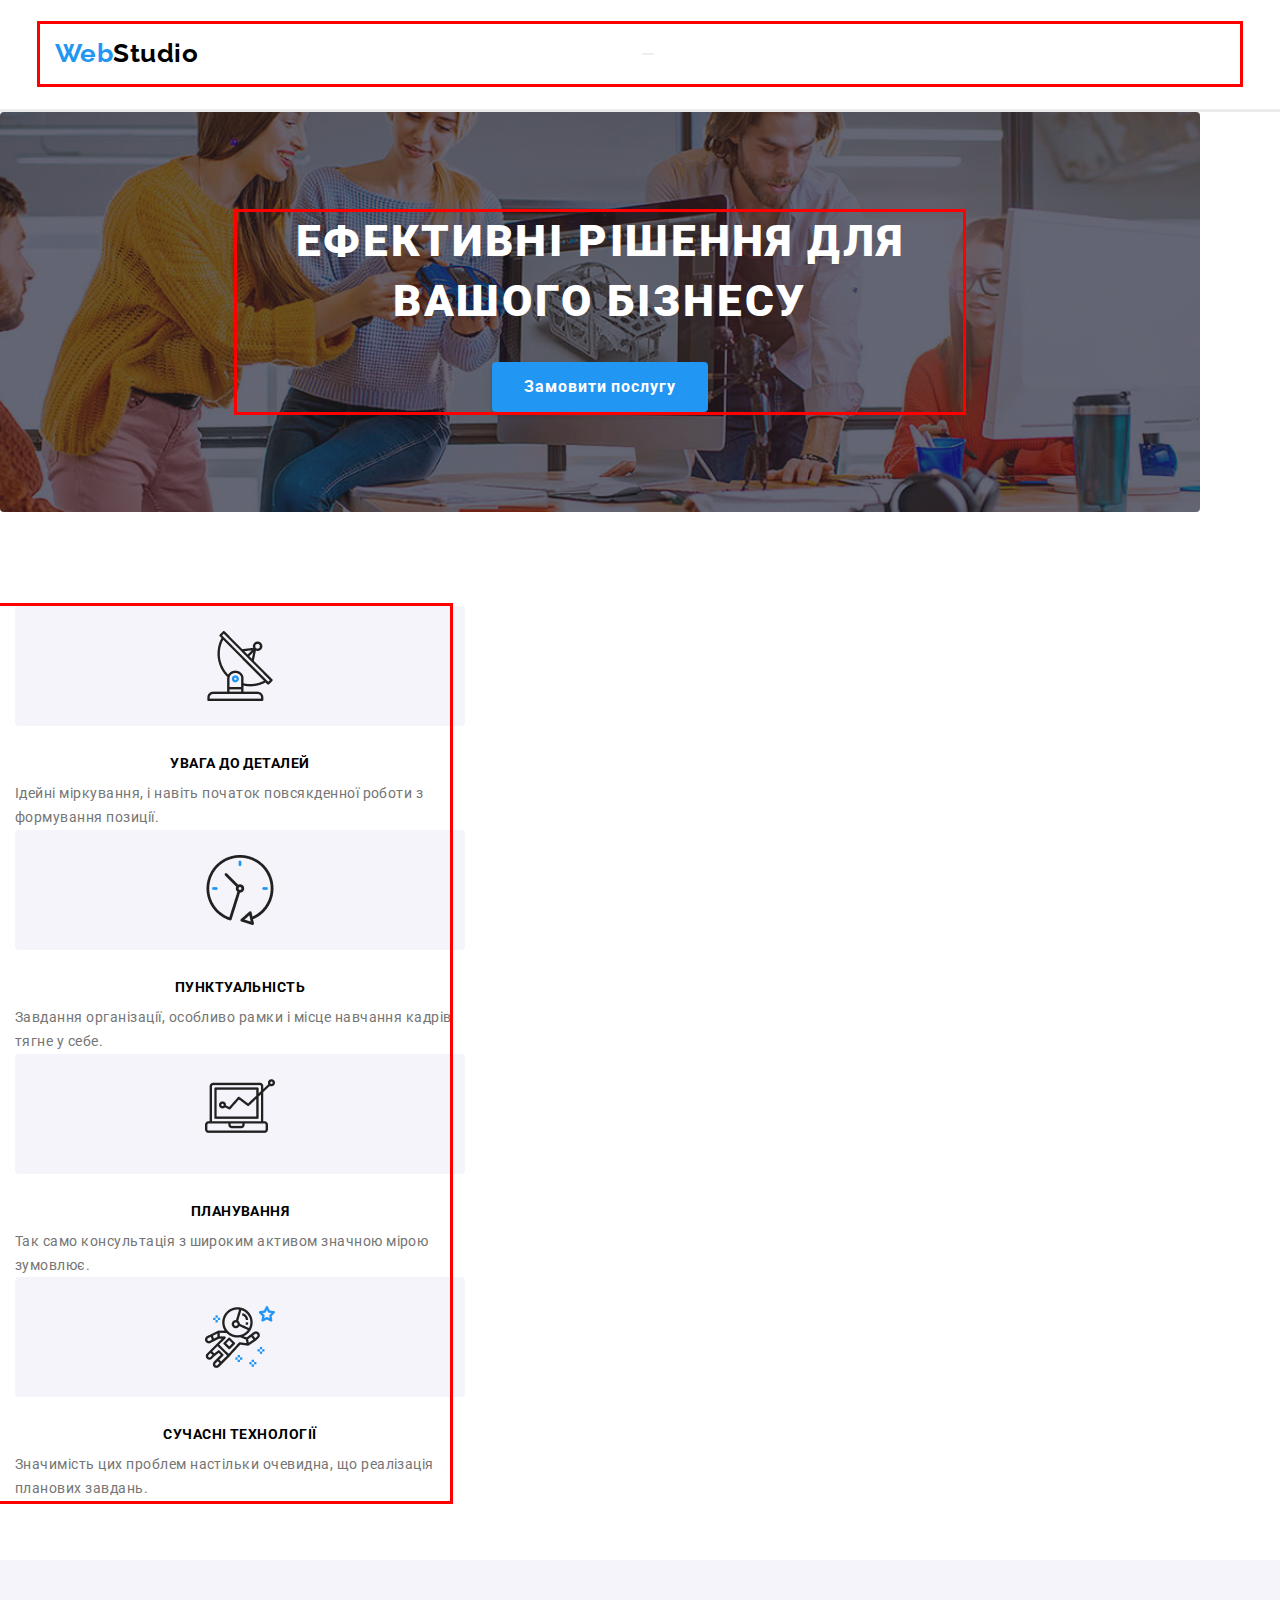
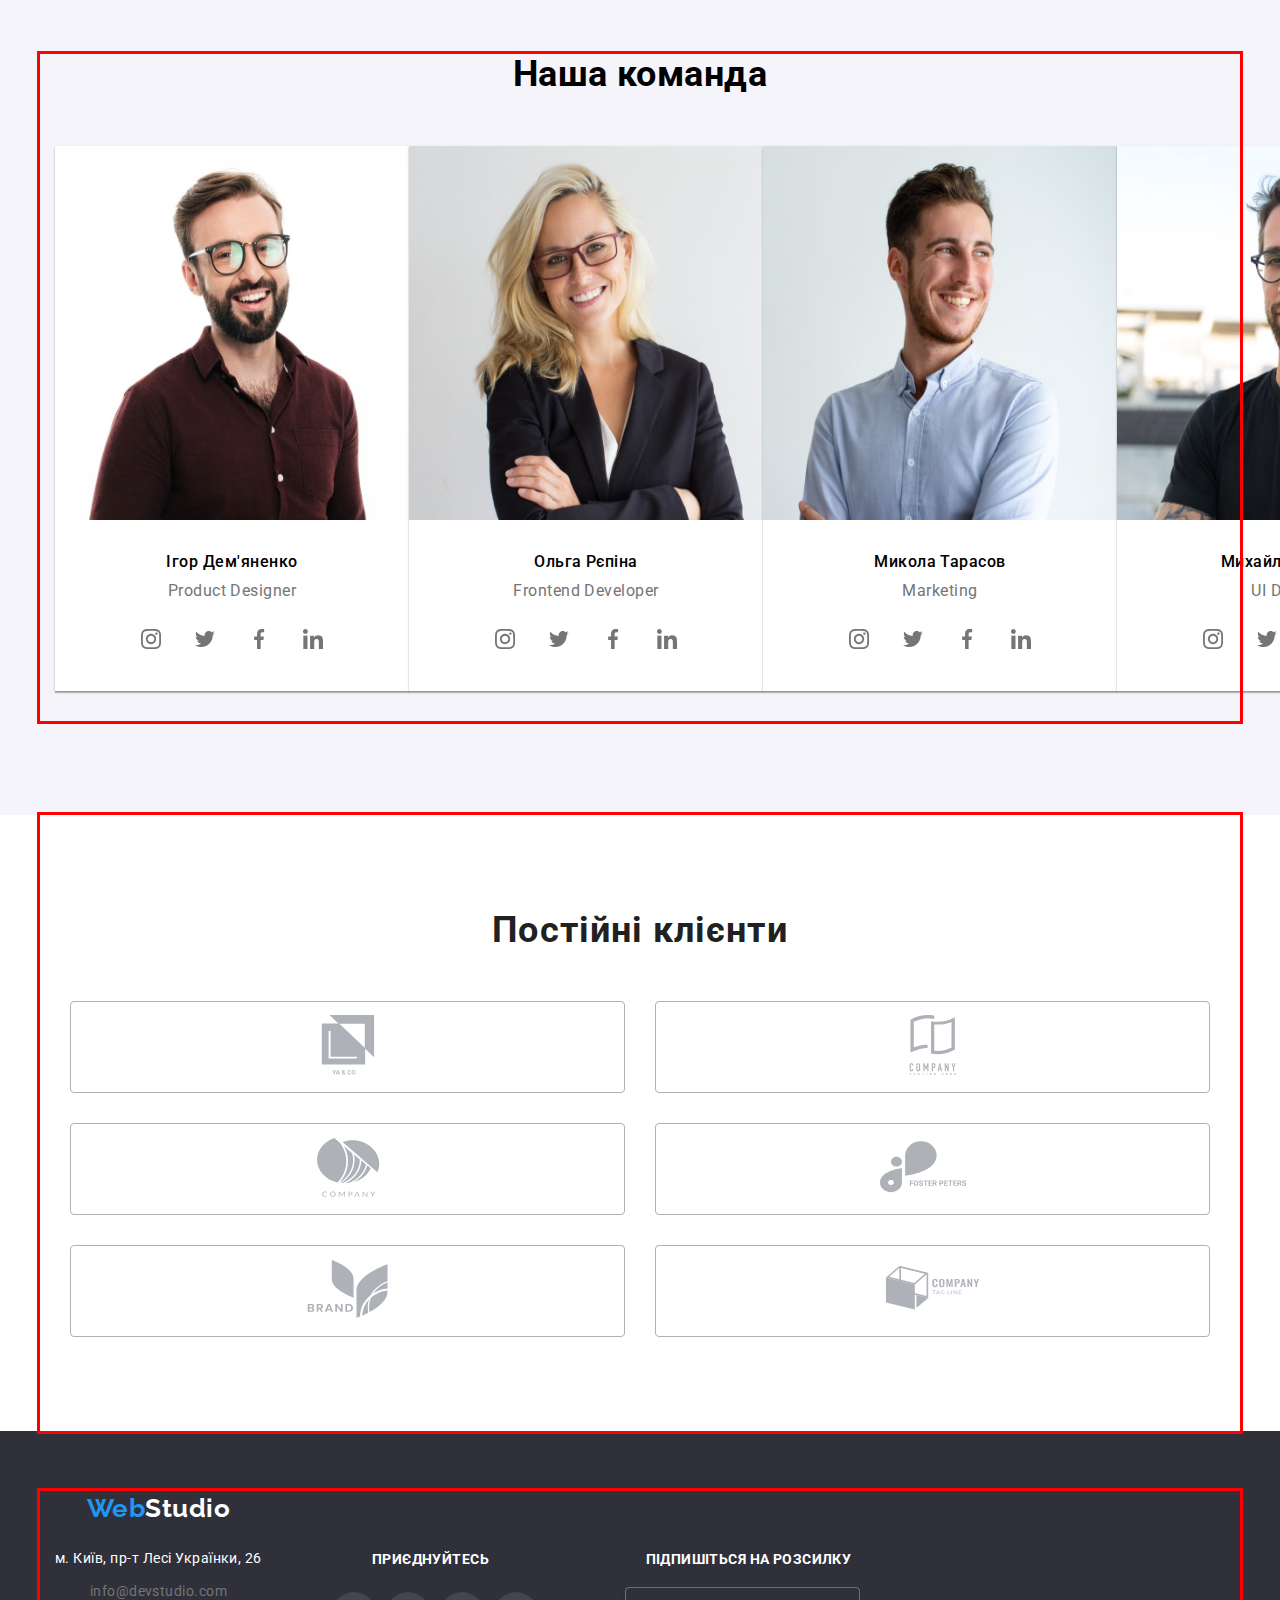
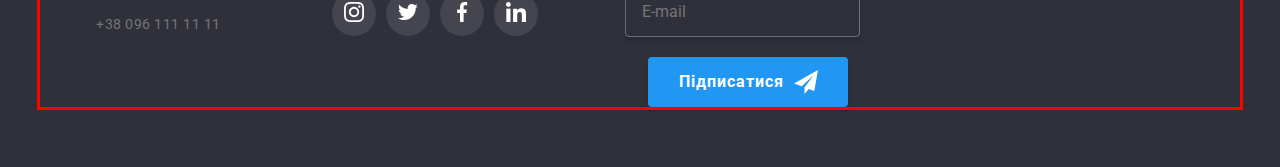
<file: index.html>
<!DOCTYPE html>
<html lang="en">
  <head>
    <meta charset="UTF-8" />
    <meta name="viewport" content="width=device-width, initial-scale=1.0" />
    <title>Studio</title>
    <!--text-->
    <link rel="preconnect" href="https://fonts.googleapis.com" />
    <link rel="preconnect" href="https://fonts.gstatic.com" crossorigin />
    <link
      href="https://fonts.googleapis.com/css2?family=Raleway:wght@700&family=Roboto:wght@400;500;700;900&display=swap"
      rel="stylesheet"
    />

    <link
      rel="stylesheet"
      href="https://cdnjs.cloudflare.com/ajax/libs/modern-normalize/2.0.0/modern-normalize.min.css"
    />

    <link rel="stylesheet" href="./css/index.min.css" />
  </head>
  <body>
    <div class="welcome-box">
      <h1 class="welcome-box__title">welcome to</h1>
      <span class="welcome-box__title1">Web</span
      ><span class="welcome-box__title2">Studio</span>
    </div>
    <!--header-->
    <header>
      <section class="header">
        <div class="container header__container">
          <a href="./index.html"
            ><span class="header__title1">Web</span
            ><span class="header__title2">Studio</span></a
          >
          <div class="header__invisible-box">
            <nav class="header__navigation">
              <ul class="header__list">
                <li class="header__item">
                  <a href="./index.html" class="header__link header__deletion">
                    Студія
                  </a>
                </li>
                <li class="header-item">
                  <a
                    href="./portfolio.html"
                    class="header__link header__deletion"
                  >
                    Портфоліо
                  </a>
                </li>
                <li class="header-item">
                  <a href="" class="header__link header__deletion">
                    Контакти
                  </a>
                </li>
              </ul>
            </nav>
            <ul class="header__list">
              <li class="header__item header__contact header__deletion">
                <svg class="header__pictures header__picture">
                  <use href="./symbol-defs.svg#icon-e-mail-icon"></use>
                </svg>
                <a href="mailto:info@devstudio.com" class="header__contact"
                  >info@devstudio.com</a
                >
              </li>
              <li class="header__item header__contact header__deletion">
                <svg class="header__pictures">
                  <use href="./symbol-defs.svg#icon-smartphone"></use>
                </svg>
                <a href="tel:+380961111111" class="header__contact"
                  >+38 096 111 11 11</a
                >
              </li>
              
            </ul>
          </div>
          <button class="header__button">
          <svg class="header__burger-menu">
            <use href="./symbol-defs.svg#icon-burger-menu"></use>
          </svg>
        </button>
        </div>
      </section>
    </header>
    <!--about-->
    <main>
      <section class="about" id="home">
        <div class="about__container">
          <div class="container">
            <h2 class="about__title">Ефективні рішення для вашого бізнесу</h2>
            <button type="button" class="about__button" data-modal-open>
              Замовити послугу
            </button>
          </div>
        </div>
      </section>
      <!--main-->
      <section class="main">
        <div class="container">
          <ul class="main__list">
            <li class="main__item">
              <article class="main__article">
                <h3 class="main__title">УВАГА ДО ДЕТАЛЕЙ</h3>
                <p class="main__text">
                  Ідейні міркування, і навіть початок повсякденної роботи з
                  формування позиції.
                </p>
              </article>
            </li>
            <li class="main__item">
              <article class="main__article">
                <h3 class="main__title">ПУНКТУАЛЬНІСТЬ</h3>
                <p class="main__text">
                  Завдання організації, особливо рамки і місце навчання кадрів
                  тягне у себе.
                </p>
              </article>
            </li>
            <li class="main__item">
              <article class="main__article">
                <h3 class="main__title">ПЛАНУВАННЯ</h3>
                <p class="main__text">
                  Так само консультація з широким активом значною мірою
                  зумовлює.
                </p>
              </article>
            </li>
            <li class="main__item">
              <article class="main__article">
                <h3 class="main__title">СУЧАСНІ ТЕХНОЛОГІЇ</h3>
                <p class="main__text">
                  Значимість цих проблем настільки очевидна, що реалізація
                  планових завдань.
                </p>
              </article>
            </li>
          </ul>
        </div>
      </section>
      <!-- team -->
      <section class="team">
        <div class="container">
          <h2 class="team__title1">Чим ми займаємося</h2>
          <ul class="team__list">
            <li class="team__item">
              <img src="./images/ipad.jpg" alt="ipad" class="team__logo" />
              <div class="team__container">
                <p class="team__text">Десктопні додатки</p>
              </div>
            </li>
            <li class="team__item">
              <img src="./images/ipad2.jpg" alt="pc" class="team__logo" />
              <div class="team__container">
                <p class="team__text">Мобільні додатки</p>
              </div>
            </li>
            <li class="team__item">
              <img
                src="./images/phon.jpg"
                alt="smart phon"
                class="team__logo"
              />
              <div class="team__container">
                <p class="team__text">Дизайнерські рішення</p>
              </div>
            </li>
          </ul>
        </div>
      </section>
      <!--hero-->
      <section class="hero">
        <div class="container">
          <h2 class="hero__title1">Наша команда</h2>
          <ul class="hero__list">
            <li class="hero__item">
              <article class="hero__article">
                <img
                  class="hero__img"
                  src="./images/somemen.jpg"
                  alt="наш працівник1"
                />
                <h3 class="hero__title">Ігор Дем'яненко</h3>
                <p class="hero__text">Product Designer</p>
                <ul class="hero__picturis-list">
                  <li class="hero__pictures-item">
                    <a
                      href="https://www.instagram.com/"
                      class="hero__pictures-link"
                    >
                      <svg class="hero__pectures">
                        <use href="./symbol-defs.svg#icon-instagram"></use>
                      </svg>
                    </a>
                  </li>
                  <li class="hero__pictures-item">
                    <a
                      href="https://twitter.com/?lang=uk"
                      class="hero__pictures-link"
                    >
                      <svg class="hero__pectures">
                        <use href="./symbol-defs.svg#icon-twitch"></use>
                      </svg>
                    </a>
                  </li>
                  <li class="hero__pictures-item">
                    <a
                      href="https://de-de.facebook.com/"
                      class="hero__pictures-link"
                    >
                      <svg class="hero__pectures">
                        <use href="./symbol-defs.svg#icon-facebook"></use>
                      </svg>
                    </a>
                  </li>
                  <li class="hero__pictures-item">
                    <a
                      href="https://de.linkedin.com/?src=go-pa&trk=sem-ga_campid.21036893480_asid._crid._kw._d.c_tid._n.x_mt._geo.9068293&mcid=7166119991942049793&cid=&gad_source=1&gclid=Cj0KCQjw-_mvBhDwARIsAA-Q0Q46OJBNcg7KQ4BtV-Y7xrP1XFjecYwSKr1uEwJnF3gAC-YKjtvrWRsaAuJ5EALw_wcB&gclsrc=aw.ds"
                      class="hero__pictures-link"
                    >
                      <svg class="hero__pectures">
                        <use href="./symbol-defs.svg#icon-linkedin"></use>
                      </svg>
                    </a>
                  </li>
                </ul>
              </article>
            </li>

            <li class="hero__item">
              <article class="hero__article">
                <img
                  class="hero__img"
                  src="./images/somewoman.jpg"
                  alt="наша працівниця2"
                />
                <h3 class="hero__title">Ольга Рєпіна</h3>
                <p class="hero__text">Frontend Developer</p>
                <ul class="hero__picturis-list">
                  <li class="hero__pictures-item">
                    <a
                      href="https://www.instagram.com/"
                      class="hero__pictures-link"
                    >
                      <svg class="hero__pectures">
                        <use href="./symbol-defs.svg#icon-instagram"></use>
                      </svg>
                    </a>
                  </li>
                  <li class="hero__pictures-item">
                    <a
                      href="https://twitter.com/?lang=uk"
                      class="hero__pictures-link"
                    >
                      <svg class="hero__pectures">
                        <use href="./symbol-defs.svg#icon-twitch"></use>
                      </svg>
                    </a>
                  </li>
                  <li class="hero__pictures-item">
                    <a
                      href="https://de-de.facebook.com/"
                      class="hero__pictures-link"
                    >
                      <svg class="hero__pectures">
                        <use href="./symbol-defs.svg#icon-facebook"></use>
                      </svg>
                    </a>
                  </li>
                  <li class="hero__pictures-item">
                    <a
                      href="https://de.linkedin.com/?src=go-pa&trk=sem-ga_campid.21036893480_asid._crid._kw._d.c_tid._n.x_mt._geo.9068293&mcid=7166119991942049793&cid=&gad_source=1&gclid=Cj0KCQjw-_mvBhDwARIsAA-Q0Q46OJBNcg7KQ4BtV-Y7xrP1XFjecYwSKr1uEwJnF3gAC-YKjtvrWRsaAuJ5EALw_wcB&gclsrc=aw.ds"
                      class="hero__pictures-link"
                    >
                      <svg class="hero__pectures">
                        <use href="./symbol-defs.svg#icon-linkedin"></use>
                      </svg>
                    </a>
                  </li>
                </ul>
              </article>
            </li>

            <li class="hero__item">
              <article class="hero__article">
                <img
                  class="hero__img"
                  src="./images/somemen2.jpg"
                  alt="наш працівник3"
                />
                <h3 class="hero__title">Микола Тарасов</h3>
                <p class="hero__text">Marketing</p>
                <ul class="hero__picturis-list">
                  <li class="hero__pictures-item">
                    <a
                      href="https://www.instagram.com/"
                      class="hero__pictures-link"
                    >
                      <svg class="hero__pectures">
                        <use href="./symbol-defs.svg#icon-instagram"></use>
                      </svg>
                    </a>
                  </li>
                  <li class="hero__pictures-item">
                    <a
                      href="https://twitter.com/?lang=uk"
                      class="hero__pictures-link"
                    >
                      <svg class="hero__pectures">
                        <use href="./symbol-defs.svg#icon-twitch"></use>
                      </svg>
                    </a>
                  </li>
                  <li class="hero__pictures-item">
                    <a
                      href="https://de-de.facebook.com/"
                      class="hero__pictures-link"
                    >
                      <svg class="hero__pectures">
                        <use href="./symbol-defs.svg#icon-facebook"></use>
                      </svg>
                    </a>
                  </li>
                  <li class="hero__pictures-item">
                    <a
                      href="https://de.linkedin.com/?src=go-pa&trk=sem-ga_campid.21036893480_asid._crid._kw._d.c_tid._n.x_mt._geo.9068293&mcid=7166119991942049793&cid=&gad_source=1&gclid=Cj0KCQjw-_mvBhDwARIsAA-Q0Q46OJBNcg7KQ4BtV-Y7xrP1XFjecYwSKr1uEwJnF3gAC-YKjtvrWRsaAuJ5EALw_wcB&gclsrc=aw.ds"
                      class="hero__pictures-link"
                    >
                      <svg class="hero__pectures">
                        <use href="./symbol-defs.svg#icon-linkedin"></use>
                      </svg>
                    </a>
                  </li>
                </ul>
              </article>
            </li>
            <li class="hero__item">
              <article class="hero__article">
                <img
                  class="hero__img"
                  src="./images/somemen3.jpg"
                  alt="наш працівник4"
                />
                <h3 class="hero__title">Михайло Єрмаков</h3>
                <p class="hero__text">UI Designer</p>
                <ul class="hero__picturis-list">
                  <li class="hero__pictures-item">
                    <a
                      href="https://www.instagram.com/"
                      class="hero__pictures-link"
                    >
                      <svg class="hero__pectures">
                        <use href="./symbol-defs.svg#icon-instagram"></use>
                      </svg>
                    </a>
                  </li>
                  <li class="hero__pictures-item">
                    <a
                      href="https://twitter.com/?lang=uk"
                      class="hero__pictures-link"
                    >
                      <svg class="hero__pectures">
                        <use href="./symbol-defs.svg#icon-twitch"></use>
                      </svg>
                    </a>
                  </li>
                  <li class="hero__pictures-item">
                    <a
                      href="https://de-de.facebook.com/"
                      class="hero__pictures-link"
                    >
                      <svg class="hero__pectures">
                        <use href="./symbol-defs.svg#icon-facebook"></use>
                      </svg>
                    </a>
                  </li>
                  <li class="hero__pictures-item">
                    <a
                      href="https://de.linkedin.com/?src=go-pa&trk=sem-ga_campid.21036893480_asid._crid._kw._d.c_tid._n.x_mt._geo.9068293&mcid=7166119991942049793&cid=&gad_source=1&gclid=Cj0KCQjw-_mvBhDwARIsAA-Q0Q46OJBNcg7KQ4BtV-Y7xrP1XFjecYwSKr1uEwJnF3gAC-YKjtvrWRsaAuJ5EALw_wcB&gclsrc=aw.ds"
                      class="hero__pictures-link"
                    >
                      <svg class="hero__pectures">
                        <use href="./symbol-defs.svg#icon-linkedin"></use>
                      </svg>
                    </a>
                  </li>
                </ul>
              </article>
            </li>
          </ul>
        </div>
      </section>
      <!-- companys -->
      <section class="company">
        <div class="container company__container">
          <h2 class="company__titel">Постійні клієнти</h2>
          <ul class="company__list">
            <li class="company__item">
              <a href="https://yayaco.ca/" class="compan__link">
                <svg class="company__picture">
                  <use href="./symbol-defs.svg#icon-ya-co-ikon"></use>
                </svg>
              </a>
            </li>
            <li class="company__item">
              <a
                href="https://dictionary.cambridge.org/dictionary/english/tagline"
                class="compan__link"
              >
                <svg class="company__picture">
                  <use href="./symbol-defs.svg#icon-tagline-icon"></use>
                </svg>
              </a>
            </li>
            <li class="company__item">
              <a
                href="https://en.wikipedia.org/wiki/Company"
                class="compan__link"
              >
                <svg class="company__picture">
                  <use href="./symbol-defs.svg#icon-compny-icon"></use>
                </svg>
              </a>
            </li>
            <li class="company__item">
              <a
                href="https://www.instagram.com/fosterpeters/"
                class="compan__link"
              >
                <svg class="company__picture">
                  <use href="./symbol-defs.svg#icon-foster-icon"></use>
                </svg>
              </a>
            </li>
            <li class="company__item">
              <a
                href="https://www.siftforanswers.com/web?q=company+branding&o=1673989&rch=ch1&clid=amg-siftforanswers&utm_source=g&utm_medium=gcpc&ct=10004&campaignid=20631157104&agid=155252075278&adid=676538840557&kwid=kwd-297218416473&gclid=Cj0KCQjw-_mvBhDwARIsAA-Q0Q4knb0ZDfdeJj2OavQS3j-Zwoj3PC3saU4cfVywvpk4VHHX7vz-GUsaAq3PEALw_wcB&gad_source=1&qo=semQuery&ag=fw4&an=google_s&tt=rmd&ad=semA&akid=1_20631157104_155252075278_kwd-297218416473_g_9068293"
                class="compan__link"
              >
                <svg class="company__picture">
                  <use href="./symbol-defs.svg#icon-brand-icon"></use>
                </svg>
              </a>
            </li>
            <li class="company__item">
              <a
                href="https://dictionary.cambridge.org/dictionary/english/tagline"
                class="compan__link"
              >
                <svg class="company__picture">
                  <use href="./symbol-defs.svg#icon-line-icon"></use>
                </svg>
              </a>
            </li>
          </ul>
        </div>
      </section>
    </main>
    <!--footer-->
    <footer class="footer">
      <div class="container footer__container">
        <div class="footer__pictures-container">
          <span class="footer__title1">Web</span
          ><span class="footer__title2">Studio</span>
          <ul class="footer__list">
            <li class="footer__item">
              <address class="footer__address">
                м. Київ, пр-т Лесі Українки, 26
              </address>
            </li>
            <li class="footer__item">
              <a href="info@devstudio.com" class="footer__link"
                >info@devstudio.com</a
              >
            </li>
            <li class="footer__item">
              <a href="+380961111111" class="footer__link">+38 096 111 11 11</a>
            </li>
          </ul>
        </div>
        <div class="footer__pictures-container2">
          <p class="footer__text">приєднуйтесь</p>
          <ul class="footer__picture-list">
            <li class="footer__pictures-item">
              <a
                href="https://www.instagram.com/"
                class="footer__hero__pictures-link"
              >
                <svg class="footer__pectures">
                  <use href="./symbol-defs.svg#icon-instagram"></use>
                </svg>
              </a>
            </li>
            <li class="footer__pictures-item">
              <a
                href="https://twitter.com/?lang=uk"
                class="footer__hero__pictures-link"
              >
                <svg class="footer__pectures">
                  <use href="./symbol-defs.svg#icon-twitch"></use>
                </svg>
              </a>
            </li>
            <li class="footer__pictures-item">
              <a
                href="https://de-de.facebook.com/"
                class="footer__hero__pictures-link"
              >
                <svg class="footer__pectures">
                  <use href="./symbol-defs.svg#icon-facebook"></use>
                </svg>
              </a>
            </li>
            <li class="footer__pictures-item">
              <a
                href="https://de.linkedin.com/?src=go-pa&trk=sem-ga_campid.21036893480_asid._crid._kw._d.c_tid._n.x_mt._geo.9068293&mcid=7166119991942049793&cid=&gad_source=1&gclid=Cj0KCQjw-_mvBhDwARIsAA-Q0Q46OJBNcg7KQ4BtV-Y7xrP1XFjecYwSKr1uEwJnF3gAC-YKjtvrWRsaAuJ5EALw_wcB&gclsrc=aw.ds"
                class="footer__hero__pictures-link"
              >
                <svg class="footer__pectures">
                  <use href="./symbol-defs.svg#icon-linkedin"></use>
                </svg>
              </a>
            </li>
          </ul>
        </div>

        <div class="sing-up">
          <form class="sing-up__push-container">
            <h2 class="sing-up__titele">Підпишіться на розсилку</h2>
            <input type="email" placeholder="E-mail" class="sing-up__table" />
            <button type="submit" class="sing-up__button">
              <div class="sing-up__container">
                <p class="sing-up__text">Підписатися</p>
                <svg class="sing-up__picture">
                  <use href="./symbol-defs.svg#icon-icon-send"></use>
                </svg>
              </div>
            </button>
          </form>
        </div>
      </div>
    </footer>

    <div class="backdrop is-hidden" data-modal>
      <div class="modal">
        <div class="knopka">
          <button type="button" class="modal__button" data-modal-close>
            <svg class="modal__picture">
              <use href="./symbol-defs.svg#icon-close-black-18dp-2-1"></use>
            </svg>
          </button>
        </div>
        <h2 class="modal__title">Залиште свої дані, ми вам передзвонимо</h2>

        <div class="modal__list-container">
          <form>
            <ul class="modal__list">
              <li class="modal__item">
                <h2 class="modal__subtitle">Ім'я</h2>
                <div class="modal__korobka">
                  <svg class="modal__picture">
                    <use
                      href="./symbol-defs.svg#icon-person-black-18dp-1"
                    ></use>
                  </svg>
                  <input type="text" id="name" class="modal__table__text" />
                </div>
              </li>
              <li class="modal__item">
                <h2 class="modal__subtitle">Телефон</h2>
                <div class="modal__korobka">
                  <svg class="modal__picture">
                    <use href="./symbol-defs.svg#icon-phone-black-18dp-1"></use>
                  </svg>
                  <input type="text" id="tel" class="modal__table__text" />
                </div>
              </li>
              <li class="modal__item">
                <h2 class="modal__subtitle">Пошта</h2>
                <div class="modal__korobka">
                  <svg class="modal__picture">
                    <use href="./symbol-defs.svg#icon-email-black-18dp-1"></use>
                  </svg>
                  <input type="text" id="email" class="modal__table__text" />
                </div>
              </li>
              <li class="modal__item">
                <h2 class="modal__subtitle">Коментар</h2>
                <div class="modal__coment-korobka">
                  <label class="modal-coment">
                    <textarea
                      placeholder="Введіть текст"
                      class="modal-coment-text"
                    ></textarea>
                  </label>
                </div>
              </li>
            </ul>
            <div class="coordination">
              <input type="checkbox" class="select" />
              <p class="coordination__text">
                Погоджуюся з розсилкою та приймаю
              </p>
              <a href="./coordination.html" class="coordination__href">
                Умови договору</a
              >
            </div>
            <div class="button-container">
              <button type="submit" class="modal__button__submit">
                Відправити
              </button>
            </div>
          </form>
        </div>
      </div>
    </div>
    <script src="./sass/js/modal.js"></script>
  </body>
</html>
</file>
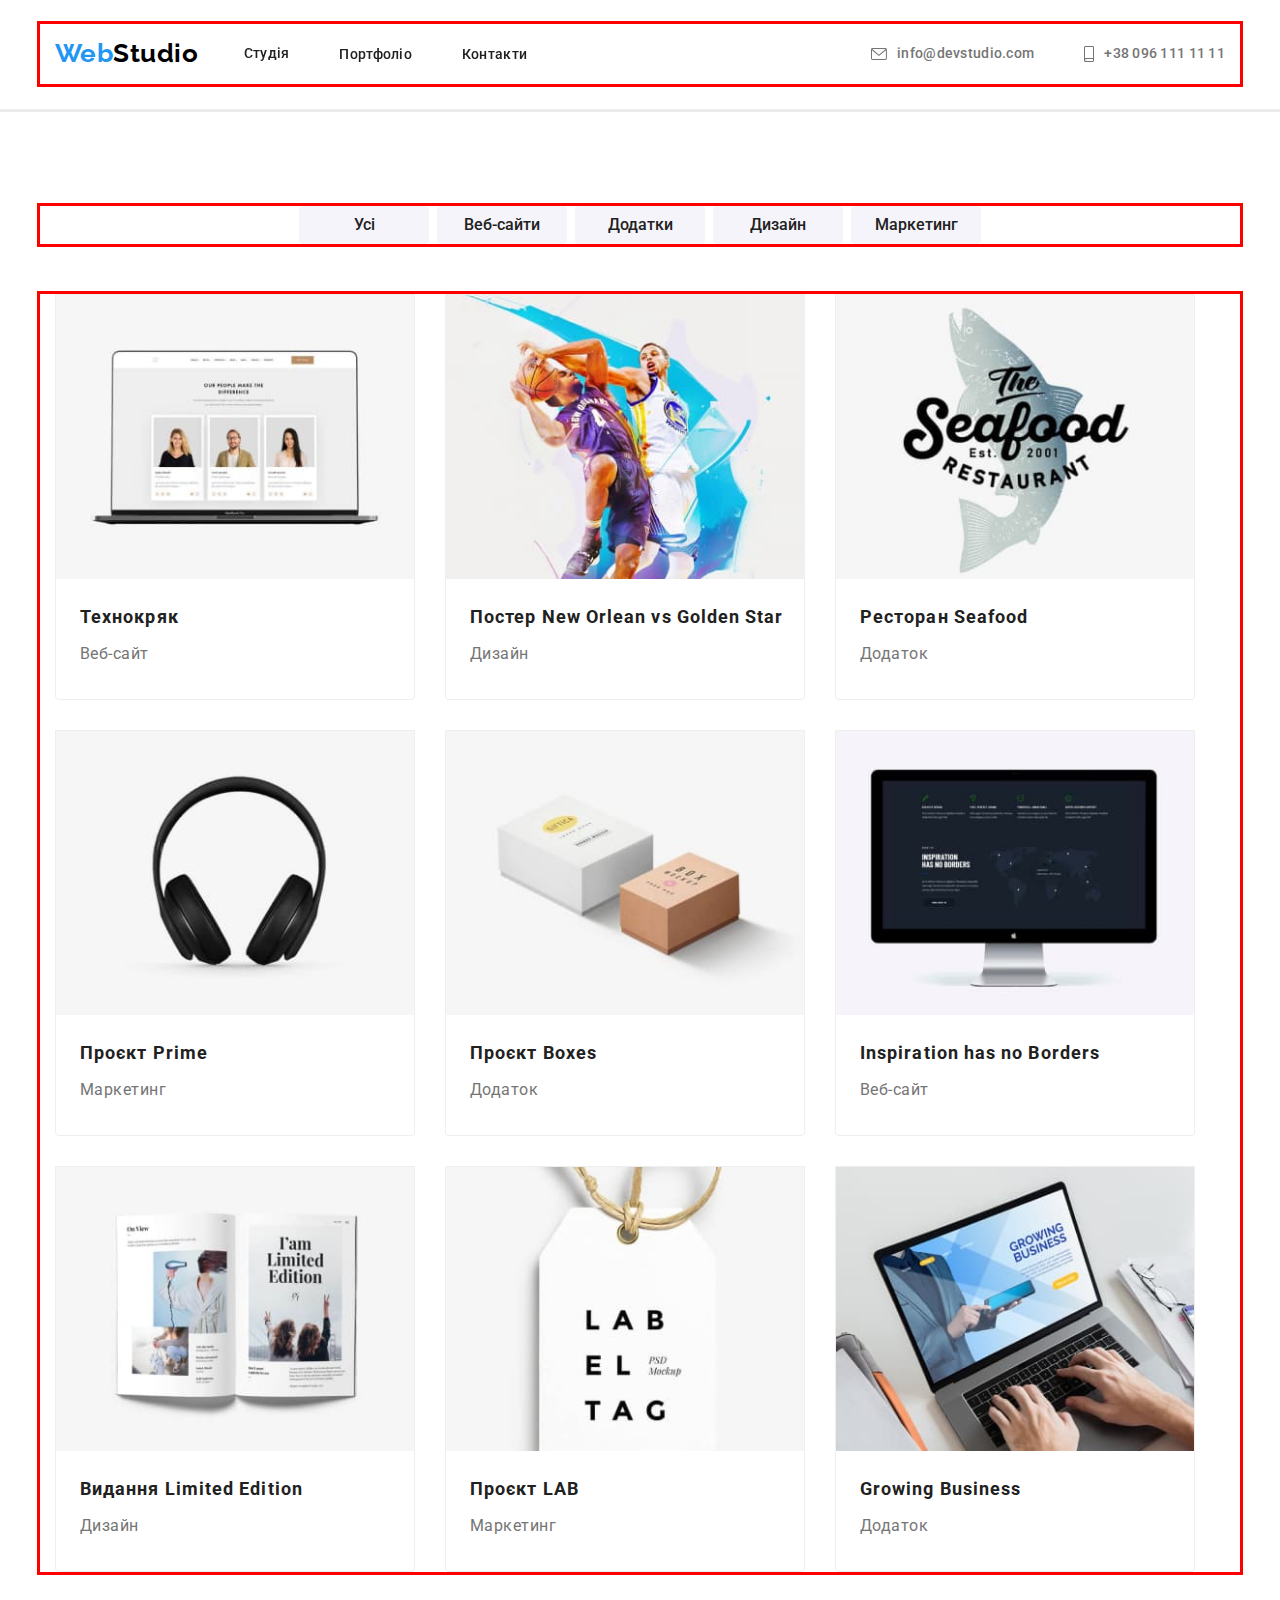
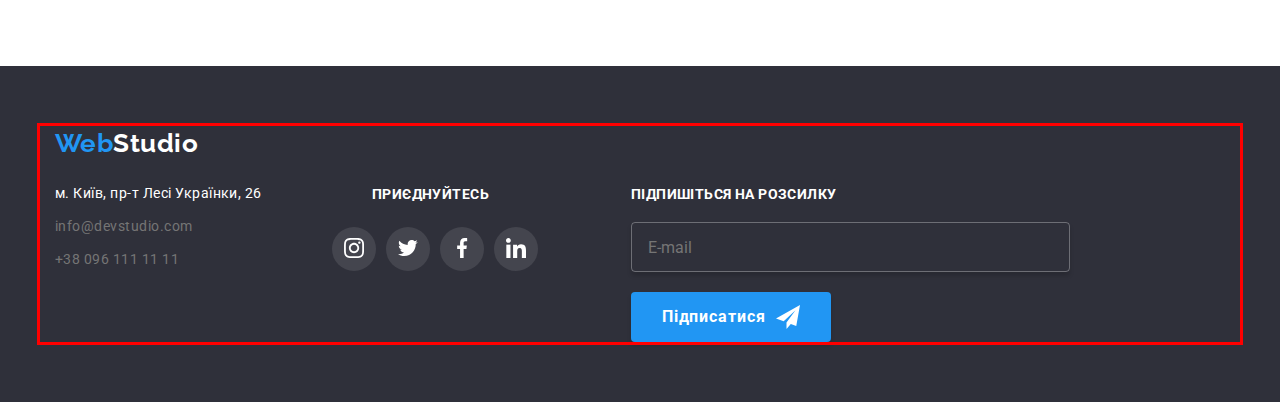
<file: portfolio.html>
<!DOCTYPE html>
<html lang="en">
  <head>
    <meta charset="UTF-8" />
    <meta name="viewport" content="width=device-width, initial-scale=1.0" />
    <title>portfolio</title>
    <!--text-->
    <link rel="preconnect" href="https://fonts.googleapis.com">
<link rel="preconnect" href="https://fonts.gstatic.com" crossorigin>
<link href="https://fonts.googleapis.com/css2?family=Raleway:wght@700&family=Roboto:wght@400;500;700;900&display=swap" rel="stylesheet">
<link rel="stylesheet" href="https://cdnjs.cloudflare.com/ajax/libs/modern-normalize/2.0.0/modern-normalize.min.css">
<link rel="stylesheet" href="./css/portfolio.min.css">
  <body>
   <head>
    <div class="portfolio">
      <!-- <span class="portfolio-title1">port</span>
      <span class="portfolio-title2">folio</span> -->
      <h1 class="portfolio__title">portfolio</h1>
    </div>
    <!--header-->
    <header>
      <section class="header">
        <div class="container header__container">
          <a href="./index.html"
            ><span class="header__title1">Web</span
            ><span class="header__title2">Studio</span></a
          >
          <nav class="header__navigation">
            <ul class="header__list">
              <li class="header__item">
                <a href="./index.html" class="header__link"> Студія </a>
              </li>
              <li class="header-item">
                <a href="./portfolio.html" class="header__link"> Портфоліо </a>
              </li>
              <li class="header-item">
                <a href="" class="header__link"> Контакти </a>
              </li>
            </ul>
          </nav>
          <ul class="header__list">
            <li class="header__item header__contact">
              <svg class="header__pictures header__picture">
                <use href="./symbol-defs.svg#icon-e-mail-icon"></use>
              </svg>
              <a href="mailto:info@devstudio.com" class="header__contact"
                >info@devstudio.com</a
              >
            </li>
            <li class="header__item header__contact">
              <svg class="header__pictures">
                <use href="./symbol-defs.svg#icon-smartphone"></use>
              </svg>
              <a href="tel:+380961111111" class="header__contact"
                >+38 096 111 11 11</a
              >
            </li>
          </ul>
        </div>
      </section>
    </header>
    <!--about-->
    <main>
      <section class="about">
        <div class="container">
        <nav class="about__navigation">
          <ul class="about__list">
            <li class="about__item">
              <button class="about__button">Усі</button>
            </li>

            <li class="about__item">
              <button class="about__button">Веб-сайти</button>
            </li>

            <li class="about__item">
              <button class="about__button">Додатки</button>
            </li>

            <li class="about__item">
              <button class="about__button">Дизайн</button>
            </li>

            <li class="about__item">
              <button class="about__button">Маркетинг</button>
            </li>
          </ul>
        </nav>
        </div>
      </section>
       <!--hero-->
      <section class="hero">
        <div class="container">
        <ul class="hero__list">
          <li class="hero__item">
            <article class="hero__article">
            <div class="corobka">
              <div class="hero__box-text">
                <p class="hero__subtext">
                  Ресурс пропонує комплексні пропозиції з різним рівнем функціоналу та сервісів. Все це дозволить відвідувачу отримати вичерпні відомості про компанію чи приватну особу.
                </p>
              </div>
            </div>
              <img src="./images/computer.jpg" alt="computer" class="hero__img" />
              
                <h3 class="hero__title">Технокряк</h3>
                <p class="hero__text">Веб-сайт</p>
              
            </article>
          </li>
          <li class="hero__item">
            <article class="hero__article">
               <div class="corobka">
              <div class="hero__box-text">
                <p class="hero__subtext">
                  Ресурс пропонує комплексні пропозиції з різним рівнем функціоналу та сервісів. Все це дозволить відвідувачу отримати вичерпні відомості про компанію чи приватну особу.
                </p>
              </div>
               </div>
              <img src="./images/goldenstar.jpg" alt="basketball" class="hero__img" />
              <div class="korobca">
              <h3 class="hero__title">Постер New Orlean vs Golden Star</h3>
              <p class="hero__text">Дизайн</p>
            </div>
            </article>
          </li>
          <li class="hero__item">
            <article class="hero__article">
               <div class="corobka">
              <div class="hero__box-text">
                <p class="hero__subtext">
                  Ресурс пропонує комплексні пропозиції з різним рівнем функціоналу та сервісів. Все це дозволить відвідувачу отримати вичерпні відомості про компанію чи приватну особу.
                </p>
              </div>
               </div>
              <img src="./images/seafood.jpg" alt="seafood" class="hero__img" />
              <div class="korobca">
              <h3 class="hero__title">Ресторан Seafood</h3>
              <p class="hero__text">Додаток</p>
            </div>
            </article>
          </li>
          <li class="hero__item">
            <article class="hero__article">
               <div class="corobka">
              <div class="hero__box-text">
                <p class="hero__subtext">
                  Ресурс пропонує комплексні пропозиції з різним рівнем функціоналу та сервісів. Все це дозволить відвідувачу отримати вичерпні відомості про компанію чи приватну особу.
                </p>
              </div>
               </div>
              <img src="./images/headphones.jpg" alt="headphones" class="hero__img" />
              <div class="korobca">
              <h3 class="hero__title">Проєкт Prime</h3>
              <p class="hero__text">Маркетинг</p>
            </div>
            </article>
          </li>
          <li class="hero__item">
            <article class="hero__article">
               <div class="corobka">
              <div class="hero__box-text">
                <p class="hero__subtext">
                  Ресурс пропонує комплексні пропозиції з різним рівнем функціоналу та сервісів. Все це дозволить відвідувачу отримати вичерпні відомості про компанію чи приватну особу.
                </p>
              </div>
               </div>
              <img src="./images/boxs.jpg" alt="boxs" class="hero__img" />
              <div class="korobca">
              <h3 class="hero__title">Проєкт Boxes</h3>
              <p class="hero__text">Додаток</p>
            </div>
            </article>
          </li>
          <li class="hero__item">
            <article class="hero__article">
               <div class="corobka">
              <div class="hero__box-text">
                <p class="hero__subtext">
                  Ресурс пропонує комплексні пропозиції з різним рівнем функціоналу та сервісів. Все це дозволить відвідувачу отримати вичерпні відомості про компанію чи приватну особу.
                </p>
              </div>
               </div>
              <img src="./images/bigcomputer.jpg" alt="big computer" class="hero__img" />
              <div class="korobca">
              <h3 class="hero__title">Inspiration has no Borders</h3>
              <p class="hero__text">Веб-сайт</p>
            </div>
            </article>
          </li>
          <li class="hero__item">
            <article class="hero__article">
               <div class="corobka">
              <div class="hero__box-text">
                <p class="hero__subtext">
                  Ресурс пропонує комплексні пропозиції з різним рівнем функціоналу та сервісів. Все це дозволить відвідувачу отримати вичерпні відомості про компанію чи приватну особу.
                </p>
              </div>
               </div>
              <img src="./images/book.jpg" alt="book" class="hero__img" />
              <div class="korobca">
              <h3 class="hero__title">Видання Limited Edition</h3>
              <p class="hero__text">Дизайн</p>
            </div>
            </article>
          </li>
          <li class="hero__item">
            <article class="hero__article">
               <div class="corobka">
              <div class="hero__box-text">
                <p class="hero__subtext">
                  Ресурс пропонує комплексні пропозиції з різним рівнем функціоналу та сервісів. Все це дозволить відвідувачу отримати вичерпні відомості про компанію чи приватну особу.
                </p>
              </div>
               </div>
              <img src="./images/lab.jpg" alt="lab" class="hero__img" />
              <div class="korobca">
              <h3 class="hero__title">Проєкт LAB</h3>
              <p class="hero__text">Маркетинг</p>
            </div>
            </article>
          </li>
          <li class="hero__item">
            <article class="hero__article">
               <div class="corobka">
              <div class="hero__box-text">
                <p class="hero__subtext">
                  Ресурс пропонує комплексні пропозиції з різним рівнем функціоналу та сервісів. Все це дозволить відвідувачу отримати вичерпні відомості про компанію чи приватну особу.
                </p>
              </div>
               </div>
              <img src="./images/business.jpg" alt="growing business" class="hero__img" />
              <div class="korobca">
              <h3 class="hero__title">Growing Business</h3>
              <p class="hero__text">Додаток</p>
            </div>
            </article>
          </li>
        </ul>
        </div>
      </section>
    </main>
    <!--footer-->
    <footer class="footer">
      <div class="container footer__container">
        <div class="footer__pictures__container">
          <span class="footer__title1">Web</span
          ><span class="footer__title2">Studio</span>
          <ul class="footer__list">
            <li class="footer__item">
              <address class="footer__address">
                м. Київ, пр-т Лесі Українки, 26
              </address>
            </li>
            <li class="footer__item">
              <a href="info@devstudio.com" class="footer__link"
                >info@devstudio.com</a
              >
            </li>
            <li class="footer__item">
              <a href="+380961111111" class="footer__link">+38 096 111 11 11</a>
            </li>
          </ul>
        </div>
        <div class="footer__pictures-container2">
          <p class="footer__text">приєднуйтесь</p>
          <ul class="footer__picture-list">
            <li class="footer__pictures-item">
              <a href="https://www.instagram.com/" class="footer__hero__pictures-link">
                <svg class="footer__pectures">
                  <use href="./symbol-defs.svg#icon-instagram"></use>
                </svg>
              </a>
            </li>
            <li class="footer__pictures-item">
              <a
                href="https://twitter.com/?lang=uk"
                class="footer__hero__pictures-link"
              >
                <svg class="footer__pectures">
                  <use href="./symbol-defs.svg#icon-twitch"></use>
                </svg>
              </a>
            </li>
            <li class="footer__pictures-item">
              <a
                href="https://de-de.facebook.com/"
                class="footer__hero__pictures-link"
              >
                <svg class="footer__pectures">
                  <use href="./symbol-defs.svg#icon-facebook"></use>
                </svg>
              </a>
            </li>
            <li class="footer__pictures-item">
              <a
                href="https://de.linkedin.com/?src=go-pa&trk=sem-ga_campid.21036893480_asid._crid._kw._d.c_tid._n.x_mt._geo.9068293&mcid=7166119991942049793&cid=&gad_source=1&gclid=Cj0KCQjw-_mvBhDwARIsAA-Q0Q46OJBNcg7KQ4BtV-Y7xrP1XFjecYwSKr1uEwJnF3gAC-YKjtvrWRsaAuJ5EALw_wcB&gclsrc=aw.ds"
                class="footer__hero__pictures-link"
              >
                <svg class="footer__pectures">
                  <use href="./symbol-defs.svg#icon-linkedin"></use>
                </svg>
              </a>
            </li>
          </ul>
        </div>

        <div class="sing-up">
          <form>
            <h2 class="sing-up__titele">Підпишіться на розсилку</h2>
            <input type="email" placeholder="E-mail" class="sing-up__table" />
            <button type="submit" class="sing-up__button">
              <div class="sing-up__container">
                <p class="sing-up__text">Підписатися</p>
                <svg class="sing-up__picture">
                  <use href="./symbol-defs.svg#icon-icon-send"></use>
                </svg>
              </div>
            </button>
          </form>
        </div>
      </div>
    </footer>

    
   </head>
  </body>
</html>
</file>
<file: css/index.min.css>
html,body,div,span,applet,object,iframe,h1,h2,h3,h4,h5,h6,p,blockquote,pre,a,abbr,acronym,address,big,cite,code,del,dfn,em,img,ins,kbd,q,s,samp,small,strike,strong,sub,sup,tt,var,b,u,i,center,dl,dt,dd,ol,ul,li,fieldset,form,label,legend,table,caption,tbody,tfoot,thead,tr,th,td,article,aside,canvas,details,embed,figure,figcaption,footer,header,hgroup,menu,nav,output,ruby,section,summary,time,mark,audio,video{margin:0;padding:0;border:0;font-size:100%;font:inherit;vertical-align:baseline}article,aside,details,figcaption,figure,footer,header,hgroup,menu,nav,section{display:block}body{line-height:1}ol,ul{list-style:none}blockquote,q{quotes:none}blockquote:before,blockquote:after,q:before,q:after{content:"";content:none}table{border-collapse:collapse;border-spacing:0}a{text-decoration:none}button{border:none}img{width:100%;height:auto}body{font-family:Roboto;letter-spacing:.03em;list-style:none}.container{outline:solid red;margin:0 auto;padding-left:15px;padding-right:15px;max-width:480px}@media screen and (min-width: 1200px){.container{max-width:1200px}}section{animation-name:section-invisible;animation-duration:7000ms;animation-iteration-count:1;opacity:1}*:focus{outline:none}*,::after,::before{box-sizing:border-box}.welcome-box{display:flex;align-items:center;justify-content:center;position:fixed;animation-name:welcome-box;animation-duration:4000ms;animation-iteration-count:1;opacity:0;top:0px;left:0px;right:0px;bottom:0px;transform:translate(1000000px, 0px)}.welcome-box__title{font-family:Roboto;color:#000;font-size:100px;font-weight:700;line-height:1.38}.welcome-box__title1{font-family:Raleway;color:#2196f3;font-size:100px;font-weight:700;line-height:1.38}.welcome-box__title2{font-family:Raleway;color:#000;font-size:100px;font-weight:700;line-height:1.38}.header{padding-top:24px;padding-bottom:25px;border-bottom:solid #ececec}.header__title1{font-family:Raleway;color:#2196f3;font-size:26px;font-weight:700;line-height:1.38}.header__title2{font-family:Raleway;color:#000;font-size:26px;font-weight:700;line-height:1.38}.header__link:focus,.header__link:hover{outline:none;color:#2196f3}.header__contact:focus,.header__contact:hover{outline:none;color:#2196f3}.header__container{display:flex;max-width:480px;height:60px}@media screen and (min-width: 1200px){.header__container{max-width:1200px}}.header__link{transition-duration:250ms;transition-property:color;transition-delay:cubic-bezier(0.4, 0, 0.2, 1);position:relative;color:#212121;font-size:14px;font-weight:500;line-height:1.14;letter-spacing:.02em;cursor:pointer}.header__link::after{width:100%;content:"";height:4px;opacity:0;position:absolute;top:48px;transition-duration:400ms;transition-delay:0s;background-color:#2196f3;border-radius:2px;display:block}.header__link:hover::after{opacity:1}.header__contact{color:#757575;font-size:14px;font-weight:500;line-height:1.14;letter-spacing:.02em;cursor:pointer}.header__container{display:flex;align-items:center}.header__invisible-box{display:none}@media screen and (min-width: 1200px){.header__invisible-box{display:block}}.header__list{display:flex;align-items:center;gap:50px}.header__navigation{margin-right:344px;margin-left:auto}.header__pictures{width:10px;height:16px;transition-duration:250ms;transition-property:fill;transition-delay:cubic-bezier(0.4, 0, 0.2, 1);fill:#757575;margin-right:10px}.header__contact:hover{color:#2196f3}.header__item:hover .header__pictures{fill:#2196f3}.header__picture{width:16px;height:12px}.header__container .header__list .header__item{display:flex;align-items:center;justify-content:center;flex-wrap:wrap}.header__contact{transition-duration:250ms;transition-property:color;transition-delay:cubic-bezier(0.4, 0, 0.2, 1)}.header__burger-menu{display:block}@media screen and (min-width: 768px){.header__burger-menu{display:none}}.header__links{display:flex;flex-wrap:nowrap}.header__burger-menu{width:40px;height:40px;opacity:1}@media screen and (min-width: 1200px){.header__burger-menu{opacity:0}}.header__deletion{opacity:1}@media screen and (min-width: 1200px){.header__deletion{opacity:0;position:absolute}}.about{height:400px;display:flex;justify-content:center}@media screen and (min-width: 1200px){.about{width:1200px}}.about__container{display:block;margin-left:auto;margin-right:auto;background-image:linear-gradient(rgba(47, 48, 58, 0.4), rgba(47, 48, 58, 0.4)),url(../images/people.jpg);background-position:center;background-repeat:no-repeat;background-color:rgba(47,48,58,.4),rgba(47,48,58,.4);padding-bottom:118px;padding-top:118px;border-radius:4px}@media screen and (min-width: 1200px){.about__container{width:1200px;height:400px;display:flex;align-items:center}}.about__title{color:#fff;max-width:360px;text-align:center;font-size:26px;font-weight:900;line-height:42px;letter-spacing:1.56px;text-transform:uppercase;margin:0 auto 30px}@media screen and (min-width: 1200px){.about__title{max-width:696px;font-size:44px;line-height:1.36;letter-spacing:.06em}}.about__button{transition-duration:250ms;transition-property:background-color;transition-delay:cubic-bezier(0.4, 0, 0.2, 1);color:#fff;width:216px;height:50px;display:block;margin:0 auto;font-size:16px;font-weight:700;line-height:1.87;letter-spacing:.06em;cursor:pointer;border-radius:4px;background:#2196f3;box-shadow:0px 4px 4px 0px rgba(0,0,0,.15)}.about__button:hover{background:#6c6cff;box-shadow:0px 4px 4px 0px rgba(0,0,0,.15)}.main{padding-top:94px;padding-bottom:59px;max-width:450px}@media screen and (min-width: 1200px){.main{width:1200px}}.main__list{display:flex;gap:30px;display:block;max-width:450px}@media screen and (min-width: 1200px){.main__list{width:1200px;flex-wrap:wrap}}.main__title{color:#000;font-size:14px;font-weight:700;line-height:1.14;text-transform:uppercase;margin-bottom:10px;display:flex;justify-content:center}.main__item{max-width:450px;flex-basis:calc(100% - 30px)}@media screen and (min-width: 1200px){.main__item{flex-basis:calc(50% - 30px)}}.main__list .main__item::before{height:120px;padding:25px 100px;background-color:#f5f4fa;margin-bottom:30px;border-radius:4px;max-width:450px;height:120px;display:flex;justify-content:center}.main__list .main__item:first-child::before{content:url(../images/antenna1.jpg)}.main__list .main__item:nth-child(2)::before{content:url(../images/clock1.jpg)}.main__list .main__item:nth-child(3)::before{content:url(../../../images/computer-2.png)}.main__list .main__item:last-child::before{content:url(../images/astronaut1.jpg)}.main__text{color:#757575;font-size:14px;font-weight:400;line-height:1.71}.team{padding-top:0px;padding-bottom:0px;width:0px;height:0px;display:none}@media screen and (min-width: 1200px){.team{padding-top:59px;padding-bottom:94px}}.team__list{display:flex;gap:30px;margin-top:50px}.team__title1{color:#000;text-align:center;font-size:36px;font-weight:700;line-height:1.16}.team__item{position:relative;width:370px;height:294px}.team__logo{width:370px;height:294px;flex-shrink:0}.team__container{top:224px;position:absolute;display:flex;align-items:center;justify-content:center;background-color:rgba(47,48,58,.8);width:370px;height:70px}.team__text{color:#fff;text-align:center;font-family:Roboto;font-size:14px;font-style:normal;font-weight:700;line-height:normal;letter-spacing:.42px;text-transform:uppercase}.hero{padding-top:94px;padding-bottom:94px;background-color:#f5f4fa}.hero__list{display:block;margin-top:50px}@media screen and (min-width: 1200px){.hero__list{display:flex}}.hero__item{margin-bottom:30px}.hero__article{box-shadow:0px 2px 1px 0px rgba(0,0,0,.2),0px 1px 1px 0px rgba(0,0,0,.14),0px 1px 3px 0px rgba(0,0,0,.12)}.hero__article{background-color:#fff;padding-bottom:30px}.hero__title1{color:#000;text-align:center;font-size:36px;font-weight:700;line-height:1.16}.hero__img{max-width:450px;height:auto;margin-bottom:30px}@media screen and (min-width: 1200px){.hero__img{width:354px;height:374px}}.hero__title{color:#000;text-align:center;font-size:16px;font-weight:500;line-height:1.18}.hero__text{color:#757575;text-align:center;font-size:16px;font-weight:400;line-height:1.18;margin-top:10px}.hero__pectures{transition-duration:250ms;transition-property:background-color,fill;transition-delay:cubic-bezier(0.4, 0, 0.2, 1);width:20px;height:20px;fill:#757575}.hero__picturis-list{display:flex;justify-content:center;gap:10px;padding-top:16px;padding-left:32px;padding-right:32px}.hero__picturis-item{display:flex;align-items:center;justify-content:center;width:44px;height:44px;border-radius:100%;padding:12px}.hero__pictures-link{width:44px;height:44px;border-radius:100%;padding:12px;display:flex;align-items:center;justify-content:center}.hero__pictures-link:hover{background-color:#2196f3}.hero__pictures-link:hover .hero__pectures{fill:#fff}.hero__picturis-link:focus .hero__pectures{fill:#fff}.hero__picturis-link:focus{background-color:#2196f3;fill:#fff}.company__container{padding-top:94px;padding-bottom:94px}.company__titel{color:#212121;text-align:center;font-family:Roboto;font-size:28px;font-style:normal;font-weight:700;line-height:normal;letter-spacing:.84px;margin:0 auto;margin-bottom:50px}@media screen and (min-width: 1200px){.company__titel{font-size:36px;letter-spacing:1.08px}}.company__list{display:flex;gap:30px;flex-wrap:wrap;justify-content:center}.company__item{width:210px;height:92px;display:flex;align-items:center;justify-content:center;height:92px;border-radius:4px;border:1px solid #afb1b8;flex-basis:calc(50% - 30px)}.company__item:hover{border:1px solid #2196f3}.company__item:hover .company__picture{fill:#2196f3}.company__picture{transition-duration:250ms;transition-property:fill,border;transition-delay:cubic-bezier(0.4, 0, 0.2, 1);fill:#afb1b8;width:106px;height:60px}.company__item:focus .compan-link{fill:#2196f3;border:1px solid #2196f3}.compan-link:focus .company__picture{fill:#2196f3}.footer{background-color:#2f303a;padding-top:60px;padding-bottom:60px}.footer__title1{color:#2196f3;font-family:Raleway;font-size:24px;font-weight:700;line-height:1.38}@media screen and (min-width: 1200px){.footer__title1{font-size:26px}}.footer__title2{color:#fff;font-family:Raleway;font-size:24px;font-weight:700;line-height:1.38}@media screen and (min-width: 1200px){.footer__title2{font-size:26px}}.footer__text{width:232px;height:21px;color:#fff;font-family:Roboto;font-size:14px;font-style:normal;font-weight:700;line-height:normal;letter-spacing:.42px;text-transform:uppercase;margin-bottom:20px;padding:0 40px}.footer__item{margin-top:9px}.footer__link{color:#757575;font-size:14px;font-weight:400;line-height:1.71}.footer__address{color:#fff;font-size:14px;font-weight:400;line-height:1.71;margin-top:20px}.footer__pictures-container{text-align:center}.footer__pictures-container2{margin-top:60px;margin-left:70px;width:206px;height:80px}.footer__container{display:block}@media screen and (min-width: 1200px){.footer__container{display:flex}}.footer__pictures-item{transition-duration:250ms;transition-property:#fff;transition-delay:cubic-bezier(0.4, 0, 0.2, 1);display:flex;align-items:center;justify-content:center;background-color:rgba(255,255,255,.1);border-radius:100%;width:44px;height:44px;margin-right:10px;flex-shrink:0}.footer__pictures-item:hover{background-color:#2196f3}.footer__pectures{width:20px;height:20px;fill:#fff}.footer__picture-list{display:flex}.footer__pictures-item{display:flex;align-items:center;justify-content:center}.footer__pictures-link{width:44px;height:44px;border-radius:100%;padding:12px}.sing-up{margin-top:60px}@media screen and (min-width: 1200px){.sing-up{margin-left:93px}}.sing-up__push-container{flex-direction:column;display:flex;align-items:center}.sing-up__container{display:flex;align-items:center;justify-content:center}.sing-up__titele{margin-bottom:20px;color:#fff;font-family:Roboto;font-size:14px;font-style:normal;font-weight:700;line-height:normal;letter-spacing:.42px;text-transform:uppercase}.sing-up__table{margin-right:12px;width:100%;height:50px;padding-left:16px;border-radius:4px;border:1px solid rgba(255,255,255,.3);background:rgba(33,150,243,0);box-shadow:0px 4px 4px 0px rgba(0,0,0,.15)}.sing-up__button{margin-top:20px;font-size:16px;font-style:normal;font-weight:700;line-height:30px;letter-spacing:.96px;padding-left:28px;padding-right:28px;padding-top:10px;padding-bottom:10px;color:#fff;width:200px;height:50px;border-radius:4px;background:#2196f3;box-shadow:0px 4px 4px 0px rgba(0,0,0,.15)}.sing-up__picture{width:24px;height:24px}.sing-up__text{margin-right:10px}.backdrop{position:fixed;background:rgba(128,128,128,.4);left:0px;right:0px;top:0px;bottom:0px;-webkit-backdrop-filter:blur .5;backdrop-filter:blur .5}.is-hidden{opacity:0;visibility:hidden;pointer-events:none}.modal{width:528px;height:581px;background-color:#fff;position:absolute;left:50%;top:50%;transform:translate(-50%, -50%);border-radius:4px;background:#fff;box-shadow:0px 1px 3px 0px rgba(0,0,0,.12),0px 1px 1px 0px rgba(0,0,0,.14),0px 2px 1px 0px rgba(0,0,0,.2)}.modal__button{width:30px;height:30px;padding:6px,6px,6px,6px;border-radius:50%;border:solid rgba(0,0,0,.1);background-color:#fff;display:flex;align-items:center;justify-content:center}.modal__picture{width:18px;height:18px}.modal__title{color:#212121;text-align:center;font-family:Roboto;font-size:20px;font-style:normal;font-weight:700;line-height:normal;letter-spacing:.6px;margin-bottom:2px}.modal__list-container{display:flex;align-items:center;justify-content:center}.modal__subtitle{color:#757575;margin-top:10px;margin-bottom:4px;font-family:Roboto;font-size:12px;font-style:normal;font-weight:400;line-height:normal;letter-spacing:.12px}.modal__korobka{width:448px;height:40px;padding:11px 0px 11px 12px;border-radius:4px;background:#fff;border:1px solid rgba(33,33,33,.2)}.modal__korobka:hover{border:1px solid #2196f3}.modal__korobka:hover .modal__picture{fill:#2196f3}.modal__picture{width:18px;height:18px;fill:#000}.modal__table-text{width:406px;border:none}.modal__coment-korobka{width:448px;height:120px;border-radius:4px;border:1px solid rgba(33,33,33,.2)}.modal__coment-text{padding-left:16px;padding-top:12px;resize:none;border:none;width:416px;height:96px;color:rgba(117,117,117,.5);font-family:Roboto;font-size:12px;font-style:normal;font-weight:400;line-height:normal;letter-spacing:.12px}.modal__button-submit{width:200px;height:50px;border-radius:4px;background:#2196f3;box-shadow:0px 4px 4px 0px rgba(0,0,0,.15);color:#fff;text-align:center;font-family:Roboto;font-size:16px;font-style:normal;font-weight:700;line-height:30px;letter-spacing:.96px}.button-container{display:flex;margin-top:30px;justify-content:center}.knopka{display:flex;justify-content:flex-end;padding-top:8px;padding-right:8px}.checkbox{border:#000 solid;width:16px;border-radius:4px;height:15px}.select:checked{background-image:url(../symbol-defs.svg#icon-icon-check);background-color:#2196f3}.coordination{display:flex;justify-content:center;padding-top:20px}.coordination__text{color:#757575;font-family:Roboto;font-size:14px;font-style:normal;font-weight:400;line-height:24px;letter-spacing:.42px;margin-right:5px}.coordination__href{color:#2196f3;font-family:Roboto;font-size:14px;font-style:normal;font-weight:400;line-height:24px;letter-spacing:.42px;text-decoration-line:underline}/*# sourceMappingURL=index.min.css.map */
</file>
<file: css/portfolio.min.css>
html,body,div,span,applet,object,iframe,h1,h2,h3,h4,h5,h6,p,blockquote,pre,a,abbr,acronym,address,big,cite,code,del,dfn,em,img,ins,kbd,q,s,samp,small,strike,strong,sub,sup,tt,var,b,u,i,center,dl,dt,dd,ol,ul,li,fieldset,form,label,legend,table,caption,tbody,tfoot,thead,tr,th,td,article,aside,canvas,details,embed,figure,figcaption,footer,header,hgroup,menu,nav,output,ruby,section,summary,time,mark,audio,video{margin:0;padding:0;border:0;font-size:100%;font:inherit;vertical-align:baseline}article,aside,details,figcaption,figure,footer,header,hgroup,menu,nav,section{display:block}body{line-height:1}ol,ul{list-style:none}blockquote,q{quotes:none}blockquote:before,blockquote:after,q:before,q:after{content:"";content:none}table{border-collapse:collapse;border-spacing:0}a{text-decoration:none}button{border:none}img{width:100%;height:auto}body{font-family:Roboto;letter-spacing:.03em;list-style:none}.container{outline:solid red;margin:0 auto;padding-left:15px;padding-right:15px;max-width:480px}@media screen and (min-width: 1200px){.container{max-width:1200px}}section{animation-name:section-invisible;animation-duration:7000ms;animation-iteration-count:1;opacity:1}*:focus{outline:none}*,::after,::before{box-sizing:border-box}.header{padding-top:24px;padding-bottom:25px;border-bottom:solid #ececec}.header__title1{font-family:Raleway;color:#2196f3;font-size:26px;font-weight:700;line-height:1.38}.header__title2{font-family:Raleway;color:#000;font-size:26px;font-weight:700;line-height:1.38}.header__link:focus,.header__link:hover{outline:none;color:#2196f3}.header__contact:focus,.header__contact:hover{outline:none;color:#2196f3}.header__container{display:flex;max-width:480px;height:60px}@media screen and (min-width: 1200px){.header__container{max-width:1200px}}.header__link{transition-duration:250ms;transition-property:color;transition-delay:cubic-bezier(0.4, 0, 0.2, 1);position:relative;color:#212121;font-size:14px;font-weight:500;line-height:1.14;letter-spacing:.02em;cursor:pointer}.header__link::after{width:100%;content:"";height:4px;opacity:0;position:absolute;top:48px;transition-duration:400ms;transition-delay:0s;background-color:#2196f3;border-radius:2px;display:block}.header__link:hover::after{opacity:1}.header__contact{color:#757575;font-size:14px;font-weight:500;line-height:1.14;letter-spacing:.02em;cursor:pointer}.header__container{display:flex;align-items:center}.header__invisible-box{display:none}@media screen and (min-width: 1200px){.header__invisible-box{display:block}}.header__list{display:flex;align-items:center;gap:50px}.header__navigation{margin-right:344px;margin-left:auto}.header__pictures{width:10px;height:16px;transition-duration:250ms;transition-property:fill;transition-delay:cubic-bezier(0.4, 0, 0.2, 1);fill:#757575;margin-right:10px}.header__contact:hover{color:#2196f3}.header__item:hover .header__pictures{fill:#2196f3}.header__picture{width:16px;height:12px}.header__container .header__list .header__item{display:flex;align-items:center;justify-content:center;flex-wrap:wrap}.header__contact{transition-duration:250ms;transition-property:color;transition-delay:cubic-bezier(0.4, 0, 0.2, 1)}.header__burger-menu{display:block}@media screen and (min-width: 768px){.header__burger-menu{display:none}}.header__links{display:flex;flex-wrap:nowrap}.header__burger-menu{width:40px;height:40px;opacity:1}@media screen and (min-width: 1200px){.header__burger-menu{opacity:0}}.header__deletion{opacity:1}@media screen and (min-width: 1200px){.header__deletion{opacity:0;position:absolute}}.portfolio{position:fixed;display:flex;align-items:center;justify-content:center;animation-name:go-box;animation-duration:4000ms;animation-iteration-count:1;opacity:0;top:0px;left:0px;right:0px;bottom:0px}.portfolio__title{font-family:Roboto;color:#000;font-size:100px;font-weight:700;line-height:1.38;opacity:1}*:focus{outline:none}*,::after,::before{box-sizing:border-box}.about{padding-top:94px;padding-bottom:25px}.about__list{display:flex;gap:8px;justify-content:center}.about__button{transition-duration:250ms;transition-property:color,box-shadaw;transition-delay:cubic-bezier(0.4, 0, 0.2, 1);color:#212121;width:130px;height:38px;flex-shrink:0;border-radius:4px;text-align:center;font-size:16px;font-weight:500;line-height:1.62;border-radius:4px;background:#f5f4fa}.about__button:hover{background-color:#2196f3;color:#fff;box-shadow:0px 2px 2px 0px rgba(0,0,0,.12),0px 1px 2px 0px rgba(0,0,0,.08),0px 3px 1px 0px rgba(0,0,0,.1)}.about__button:focus{color:#fff;background:#2196f3;box-shadow:0px 2px 2px 0px rgba(0,0,0,.12),0px 1px 2px 0px rgba(0,0,0,.08),0px 3px 1px 0px rgba(0,0,0,.1)}.hero{padding-top:25px;padding-bottom:94px;flex-direction:row-reverse}.hero__list{display:flex;gap:30px;flex-wrap:wrap}.hero__article{margin-right:auto;height:384px;position:relative;background-color:#fff}.hero__img{margin-bottom:20px}.hero__subtext{color:#fff;font-family:Roboto;font-size:18px;font-style:normal;font-weight:400;line-height:28px;letter-spacing:.54px}.hero__box-text{transition-timing-function:cubic-bezier(0.4, 0, 0.2, 1);transition-duration:300ms;transition-property:transform;transform-origin:bottom;position:absolute;top:110px;right:0;left:0;height:294px;opacity:0;background:rgba(33,150,243,.9);padding:63px 24px 63px 24px}.hero__item:hover .hero__box-text{opacity:1;transform:translate(0px, -110px)}.hero__title{color:#212121;font-size:18px;font-weight:700;line-height:2;letter-spacing:.06em;margin-left:24px}.hero__item:focus{border-color:#2196f3;border-radius:2px}.hero__text{color:#757575;font-size:16px;font-weight:400;line-height:1.87;margin-top:4px;margin-left:24px}.hero__item{padding-bottom:20px;flex-basis:calc(33.3333333333% - 30px);border:1px solid #eee;border-radius:0px 0px 4px 4px;background:#fff}.hero__item:hover{box-shadow:1px 4px 6px 0px rgba(0,0,0,.16),0px 4px 4px 0px rgba(0,0,0,.06),0px 1px 1px 0px rgba(0,0,0,.12)}.corobka{position:absolute;top:0px;right:0px;left:0px;bottom:100px;overflow:hidden;z-index:2}img{display:block;width:100%}.footer{background-color:#2f303a;padding-top:60px;padding-bottom:60px}.footer__title1{color:#2196f3;font-family:Raleway;font-size:24px;font-weight:700;line-height:1.38}@media screen and (min-width: 1200px){.footer__title1{font-size:26px}}.footer__title2{color:#fff;font-family:Raleway;font-size:24px;font-weight:700;line-height:1.38}@media screen and (min-width: 1200px){.footer__title2{font-size:26px}}.footer__text{width:232px;height:21px;color:#fff;font-family:Roboto;font-size:14px;font-style:normal;font-weight:700;line-height:normal;letter-spacing:.42px;text-transform:uppercase;margin-bottom:20px;padding:0 40px}.footer__item{margin-top:9px}.footer__link{color:#757575;font-size:14px;font-weight:400;line-height:1.71}.footer__address{color:#fff;font-size:14px;font-weight:400;line-height:1.71;margin-top:20px}.footer__pictures-container{text-align:center}.footer__pictures-container2{margin-top:60px;margin-left:70px;width:206px;height:80px}.footer__container{display:block}@media screen and (min-width: 1200px){.footer__container{display:flex}}.footer__pictures-item{transition-duration:250ms;transition-property:#fff;transition-delay:cubic-bezier(0.4, 0, 0.2, 1);display:flex;align-items:center;justify-content:center;background-color:rgba(255,255,255,.1);border-radius:100%;width:44px;height:44px;margin-right:10px;flex-shrink:0}.footer__pictures-item:hover{background-color:#2196f3}.footer__pectures{width:20px;height:20px;fill:#fff}.footer__picture-list{display:flex}.footer__pictures-item{display:flex;align-items:center;justify-content:center}.footer__pictures-link{width:44px;height:44px;border-radius:100%;padding:12px}.sing-up{margin-top:60px}@media screen and (min-width: 1200px){.sing-up{margin-left:93px}}.sing-up__push-container{flex-direction:column;display:flex;align-items:center}.sing-up__container{display:flex;align-items:center;justify-content:center}.sing-up__titele{margin-bottom:20px;color:#fff;font-family:Roboto;font-size:14px;font-style:normal;font-weight:700;line-height:normal;letter-spacing:.42px;text-transform:uppercase}.sing-up__table{margin-right:12px;width:100%;height:50px;padding-left:16px;border-radius:4px;border:1px solid rgba(255,255,255,.3);background:rgba(33,150,243,0);box-shadow:0px 4px 4px 0px rgba(0,0,0,.15)}.sing-up__button{margin-top:20px;font-size:16px;font-style:normal;font-weight:700;line-height:30px;letter-spacing:.96px;padding-left:28px;padding-right:28px;padding-top:10px;padding-bottom:10px;color:#fff;width:200px;height:50px;border-radius:4px;background:#2196f3;box-shadow:0px 4px 4px 0px rgba(0,0,0,.15)}.sing-up__picture{width:24px;height:24px}.sing-up__text{margin-right:10px}/*# sourceMappingURL=portfolio.min.css.map */
</file>
